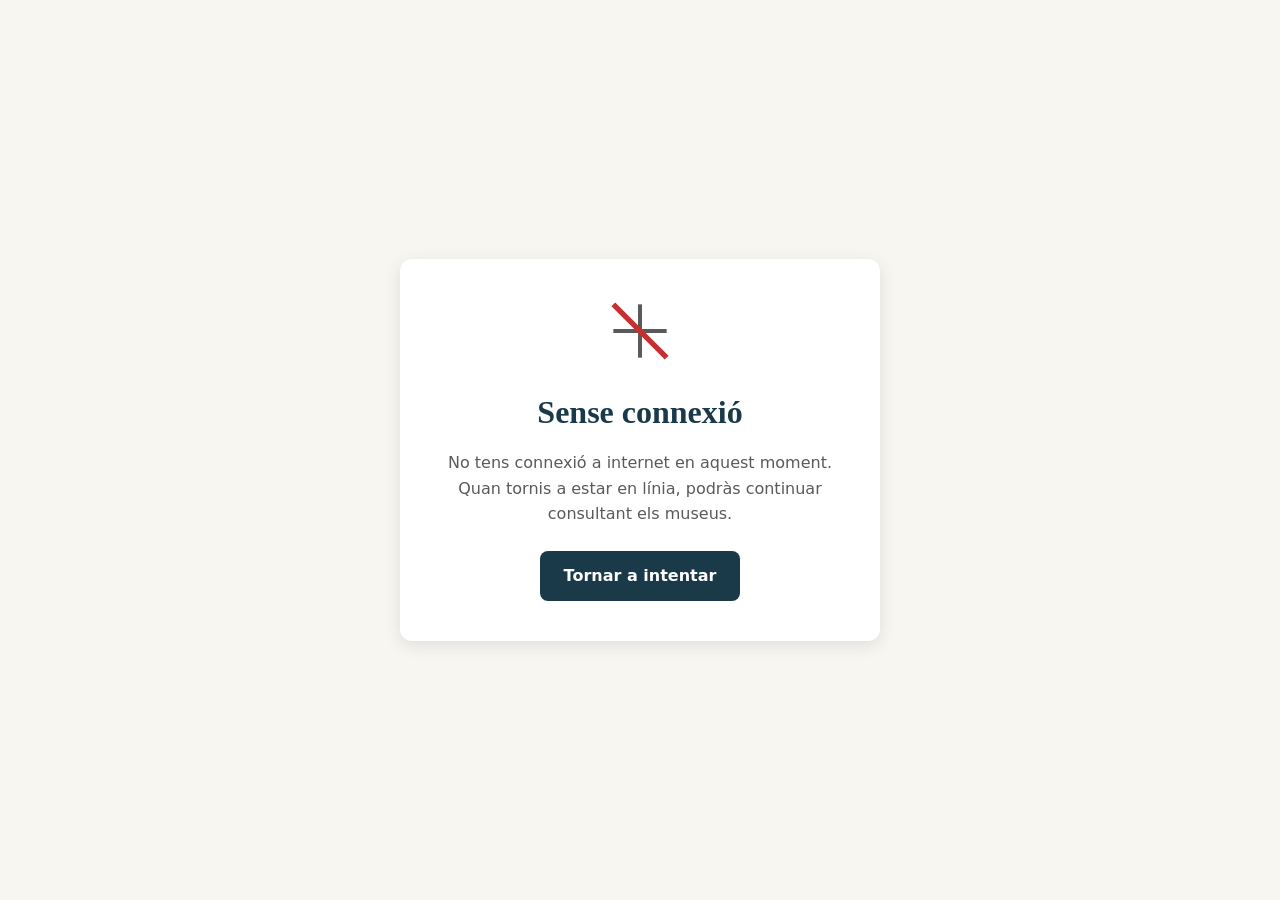
<file: offline.html>
<!DOCTYPE html>
<html lang="ca">
<head>
    <meta charset="UTF-8">
    <meta name="viewport" content="width=device-width, initial-scale=1.0">
    <title>Sense connexió | Museus Illes Balears</title>
    <meta name="theme-color" content="#1a3a4a">
    <link rel="icon" type="image/svg+xml" href="media/logo.svg">
    <link rel="stylesheet" href="css/main.css">
</head>
<body class="page-offline">
    <main class="offline-main" role="main">
        <div class="offline-card">
            <svg width="64" height="64" viewBox="0 0 24 24" fill="none" stroke="currentColor" stroke-width="1.5" aria-hidden="true">
                <path d="M2 12h20"/>
                <path d="M12 2v20"/>
                <path d="M2 2l20 20" stroke="#c53030" stroke-width="2"/>
            </svg>
            <h1>Sense connexió</h1>
            <p>No tens connexió a internet en aquest moment. Quan tornis a estar en línia, podràs continuar consultant els museus.</p>
            <a href="./" class="btn btn-primary">Tornar a intentar</a>
        </div>
    </main>
    <style>
      .offline-main {
        min-height: 100vh;
        display: flex;
        align-items: center;
        justify-content: center;
        padding: 2rem;
      }
      .offline-card {
        text-align: center;
        max-width: 480px;
        background: var(--color-bg-card);
        padding: 2.5rem;
        border-radius: var(--radius-lg);
        box-shadow: var(--shadow-md);
      }
      .offline-card svg { color: var(--color-text-muted); margin-bottom: 1rem; }
      .offline-card h1 { font-family: var(--font-display); color: var(--color-primary); margin: 0 0 0.75rem; }
      .offline-card p { color: var(--color-text-muted); margin: 0 0 1.5rem; }
    </style>
</body>
</html>
</file>
<file: css/main.css>
/* ============================================
   Museus Illes Balears — main.css
   Punt d'entrada que importa tots els mòduls
   Tecnologia Multimèdia — UIB
   ============================================
   Ordre dels imports (important per la cascada):
   1) base         — variables, reset, accessibilitat, àncores
   2) buttons      — botons reutilitzables (els usen molts mòduls)
   3) header       — capçalera, nav, drawer mòbil
   4) hero         — hero fullscreen amb carrusel
   5) filters      — formulari de filtres
   6) museums      — secció de museus (graella + targetes)
   7) states       — skeleton, empty, error, toast
   8) rutes        — rutes culturals
   9) map          — mapa Leaflet
   10) favorites   — llista de favorits
   11) team        — secció "Nosaltres" (equip)
   12) museu-detail— fitxa de museu (article + galeria)
   13) modal       — diàleg + carrusel d'imatges
   14) footer      — peu de pàgina
   ============================================ */

@import url('modules/base.css');
@import url('modules/buttons.css');
@import url('modules/header.css');
@import url('modules/hero.css');
@import url('modules/filters.css');
@import url('modules/museums.css');
@import url('modules/states.css');
@import url('modules/rutes.css');
@import url('modules/map.css');
@import url('modules/favorites.css');
@import url('modules/team.css');
@import url('modules/museu-detail.css');
@import url('modules/modal.css');
@import url('modules/footer.css');
</file>
